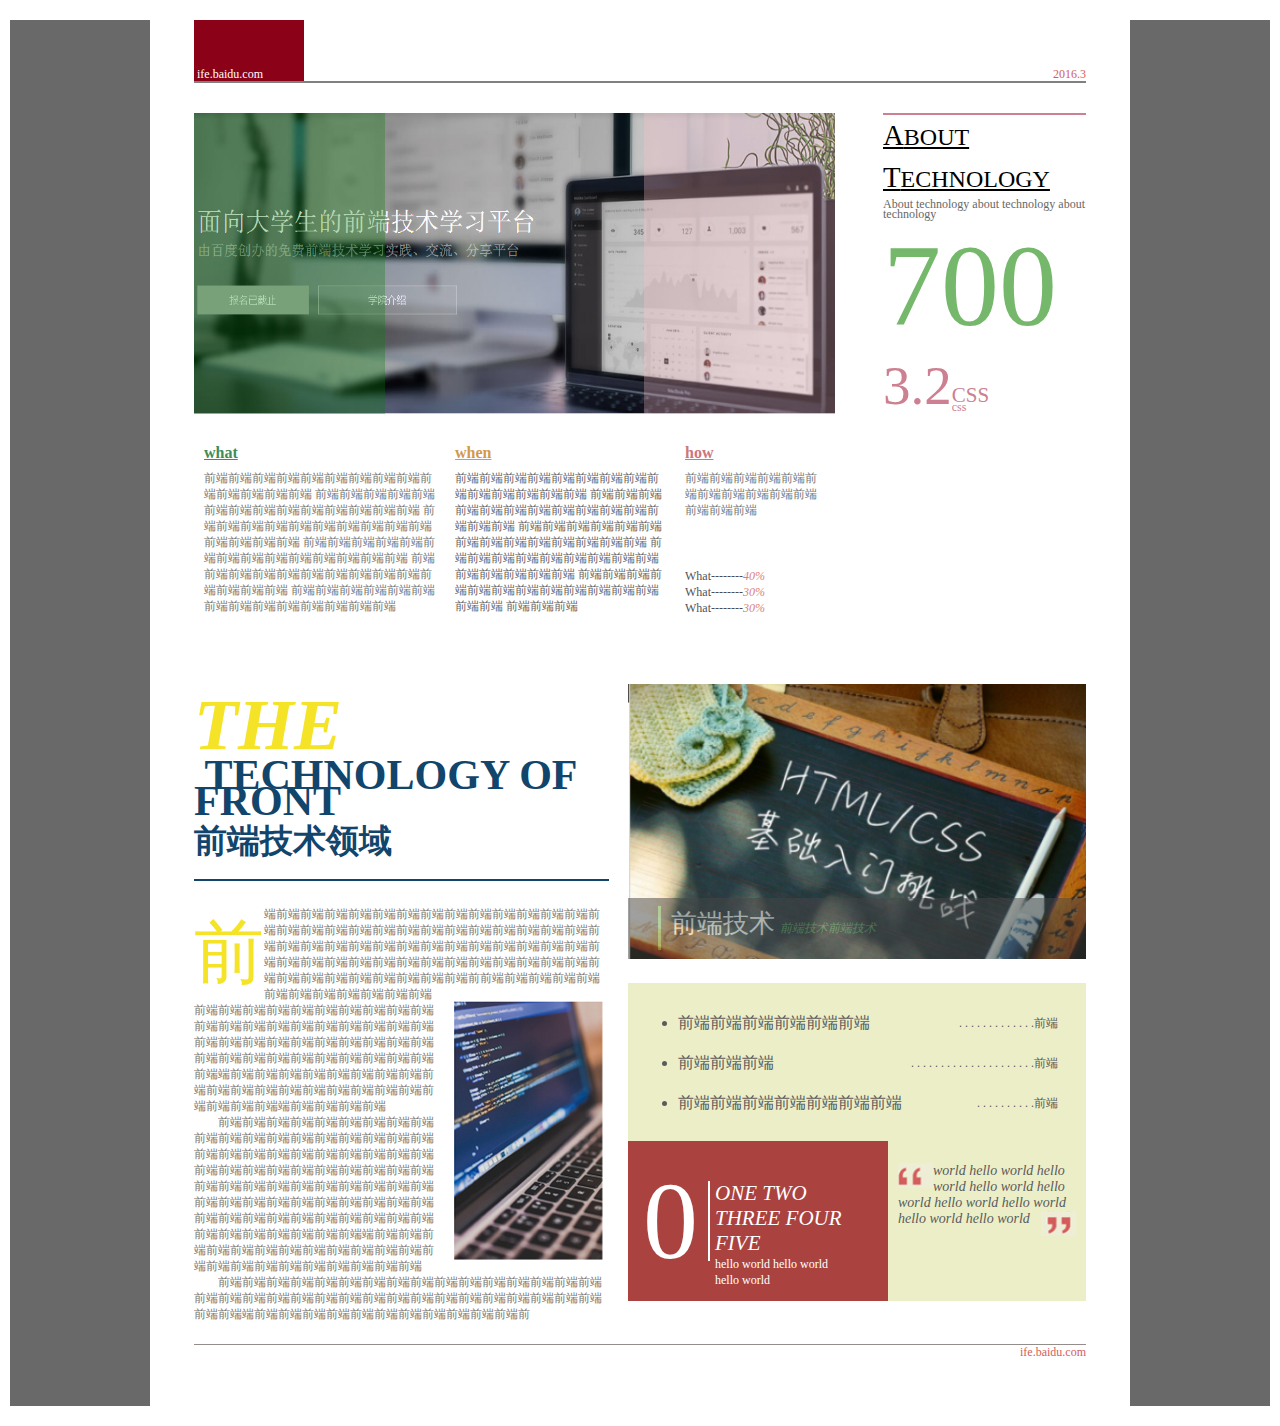
<file: index.html>
<!DOCTYPE html>
<html lang="en">
<head>
    <meta charset="UTF-8">
    <title>Title</title>
    <link rel="stylesheet" type="text/css" href="style.css">
</head>
<body>
<div class="container">
    <div class="content">
        <div class="nav">
            <div class="nav_content">
                <p>ife.baidu.com</p>
            </div>
            <p class="time">2016.3</p>
        </div>
        <div class="content_1">
            <div class="content_1_left">
                <div>
                    <img src="img/1.png" />
                </div>
                <div class="img_left"></div>
                <div class="img_right"></div>

            </div><!--content_1_left结束-->
            <div class="content_1_right">
                <p class="p1"><span>A</span>BOUT</br><span>T</span>ECHNOLOGY</p>
                <p class="p2">About technology about technology about technology</p>
                <p class="p3">700</p>
                <div class="p4p5">
                    <div class="p4">3.2</div>
                    <div class="p5">
                        CSS
                        <p>css</p>
                    </div>
                 </div>
            </div>
            <div class="section">
                <div class="what">
                    <p class="whatTitle">what</p>
                    <p class="whatContent">
                        前端前端前端前端前端前端前端前端前端前端前端前端前端前端
                        前端前端前端前端前端前端前端前端前端前端前端前端前端前端
                        前端前端前端前端前端前端前端前端前端前端前端前端前端前端
                        前端前端前端前端前端前端前端前端前端前端前端前端前端前端
                        前端前端前端前端前端前端前端前端前端前端前端前端前端前端
                        前端前端前端前端前端前端前端前端前端前端前端前端前端前端
                    </p>
                </div>
                <div class="when">
                    <p class="whenTitle">when</p>
                    <p class="whenContent">
                        前端前端前端前端前端前端前端前端前端前端前端前端前端前端
                        前端前端前端前端前端前端前端前端前端前端前端前端前端前端
                        前端前端前端前端前端前端前端前端前端前端前端前端前端前端
                        前端前端前端前端前端前端前端前端前端前端前端前端前端前端
                        前端前端前端前端前端前端前端前端前端前端前端前端前端前端
                        前端前端前端
                    </p>
                </div>
                <div class="how">
                    <p class="howTitle">how</p>
                    <p class="howContent">
                        前端前端前端前端前端前端前端前端前端前端前端前端前端前端
                    </p>
                    <div class="howBottom">
                        What--------<span>40%</span> </br>
                        What--------<span>30%</span> </br>
                        What--------<span>30%</span> </br>
                    </div>
                </div>
            </div>
        </div><!--content1结束-->
        <div class="content_2">
            <div class="content_2_left">
                <div class="leftTitle">
                    <p class="leftTitle1">
                        <span class="span1">THE</span>
                        <span class="span2">&nbsp;TECHNOLOGY OF FRONT</span>
                    </p>
                    <p class="leftTitle2">前端技术领域</p>
                </div>
                <div class="leftContent">
                    前
                    <p class="p_first">
                        端前端前端前端前端前端前端前端前端前端前端前端前端前端前端前端前端前端前端前端前端前端前端前端前端前端前端前端前端前端前端前端前端前端前端前端前端前端前端前端前端前端前端前端前端前端前端前端前端前端前端前端前端前端前端前端前端前端前端前端前端前端前端前端前端前前端<img src="img/2.png" />前端前端前端前端前端前端前端前端前端前端前端前端前端前端前端前端前端前端前端前端前端前端前端前端前端前端前端前端前端前端前端前端前端前端前端前端前端前端前端前端前端前端前端前端前端前端前端前端前端前端前端前端端前端前端前端前端前端前端前端前端前端前端前端前端前端前端前端前端前端前端前端前端前端前端端前端前端前端前端
                    </p>
                    <p>
                        前端前端前端前端前端前端前端前端前端前端前端前端前端前端前端前端前端前端前端前端前端前端前端前端前端前端前端前端前端前端前端前端前端前端前端前端前端前端前端前端前端前端前端前端前端前端前端前端前端前端前端前端前端前端前端前端前端前端前端前端前端前端前端前端前端前端前端前端前端前端前端前端前端前端前端前端端前端前端前端前端前端前端前端前端前端前端前端前端前端前端前端前端前端前端前端前端前端前端
                    </p>
                    <p>
                        前端前端前端前端前端前端前端前端前端前端前端前端前端前端前端前端前端前端前端前端前端前端前端前端前端前端前端前端前端前端前端前端前端前端前端端前端前端前端前端前端前端前端前端前端前端前端前
                    </p>

                </div>
            </div>
            <div class="content_2_right">
                <div class="img3">
                    <img src="img/3.png"/>
                    <div class="img3_title">
                        <div class="img3_word">
                            前端技术<span>前端技术前端技术</span>
                        </div>
                    </div>
                </div><!--img3结束-->
                <div class="rightContent">
                    <ul>
                        <li>
                            <div class="li1">
                                前端前端前端前端前端前端
                            </div>
                            <div class="li2">
                                . . . . . . . . . . . . .前端
                            </div>
                        </li>
                        <li>
                            <div class="li1">
                                前端前端前端
                            </div>
                            <div class="li2">
                                . . . . . . . . . . . . . . . . . . . . .前端
                            </div>
                        </li>
                        <li>
                            <div class="li1">
                                前端前端前端前端前端前端前端
                            </div>
                            <div class="li2">
                                 . . . . . . . . . .前端
                            </div>
                        </li>
                    </ul>
                    <div class="red">
                        <div class="zero">0</div>
                        <div class="zero_right">
                            <div class="one">
                                ONE TWO</br>
                                THREE FOUR FIVE
                            </div>
                            <div class="hello1">
                                hello world hello world</br>
                                hello world
                            </div>
                        </div>
                    </div>
                    <div class="hello2">
                        <img class="hello2_left" src="img/4.png" />
                        world hello world hello world hello world hello world
                            hello world hello world hello world hello world
                        <img class="hello2_right" src="img/5.png" />
                    </div>
                </div>
            </div>
        </div><!--content2结束-->
        <div class="bottom">
            <p>ife.baidu.com</p>
        </div>
    </div>
</div>
</body>
</html>
</file>
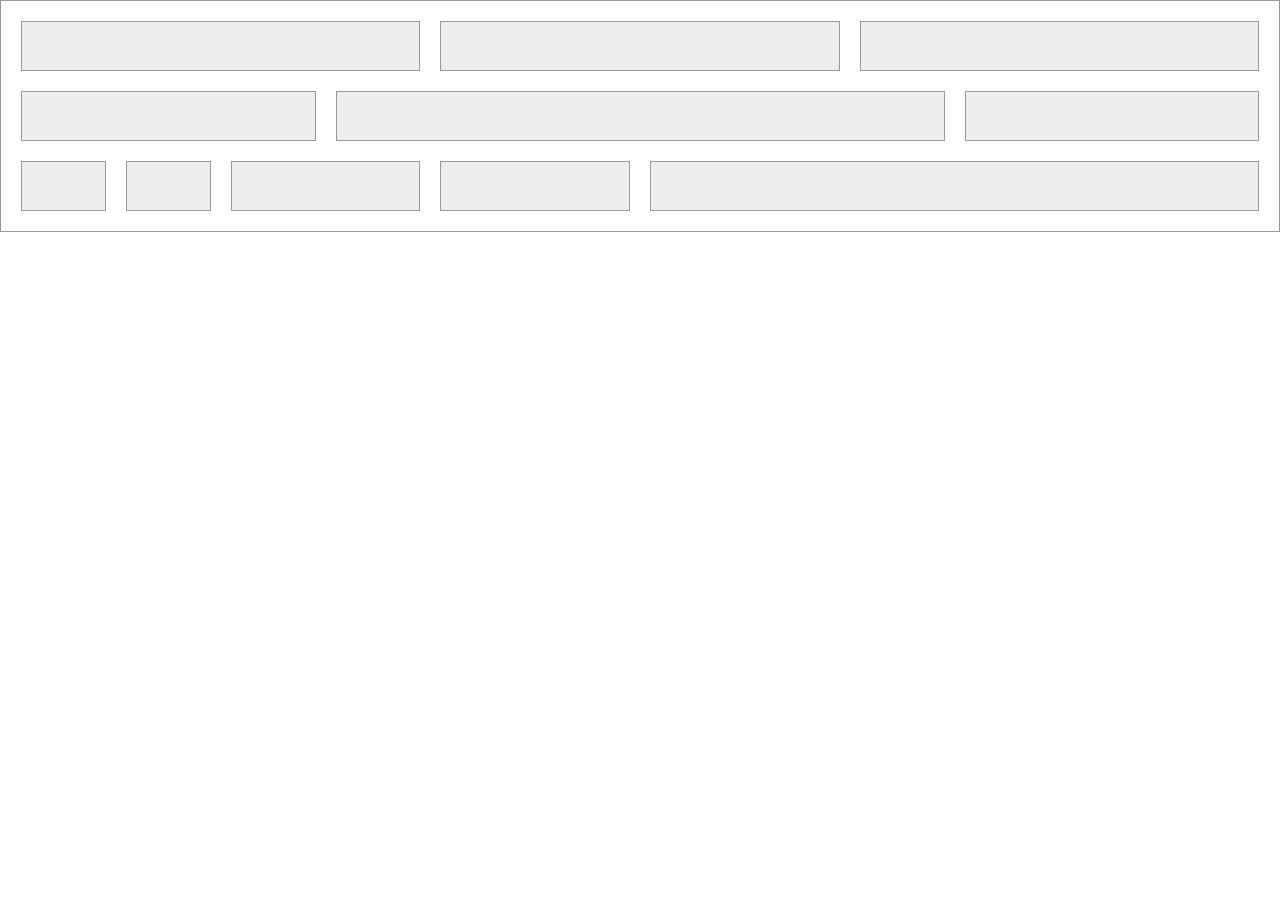
<file: task08.html>
<!DOCTYPE html>
<html lang="en">
<head>
    <meta charset="UTF-8">
    <title>Title</title>
    <!--<link rel="stylesheet" type="text/css" href="bootstrap.min.css">-->
    <link rel="stylesheet" type="text/css" href="task08.css">
</head>
<body>
<div class="container">

    <div class="col-md-4 col-sm-6"></div>
    <div class="col-md-4 col-sm-6"></div>
    <div class="col-md-4 col-sm-12"></div>
    <div class="col-md-3 col-sm-3"></div>
    <div class="col-md-6 col-sm-6"></div>
    <div class="col-md-3 col-sm-3"></div>
    <div class="col-md-1 col-sm-2"></div>
    <div class="col-md-1 col-sm-2"></div>
    <div class="col-md-2 col-sm-8"></div>
    <div class="col-md-2 col-sm-3"></div>
    <div class="col-md-6 col-sm-3"></div>

</div>
</body>
</html>
</file>
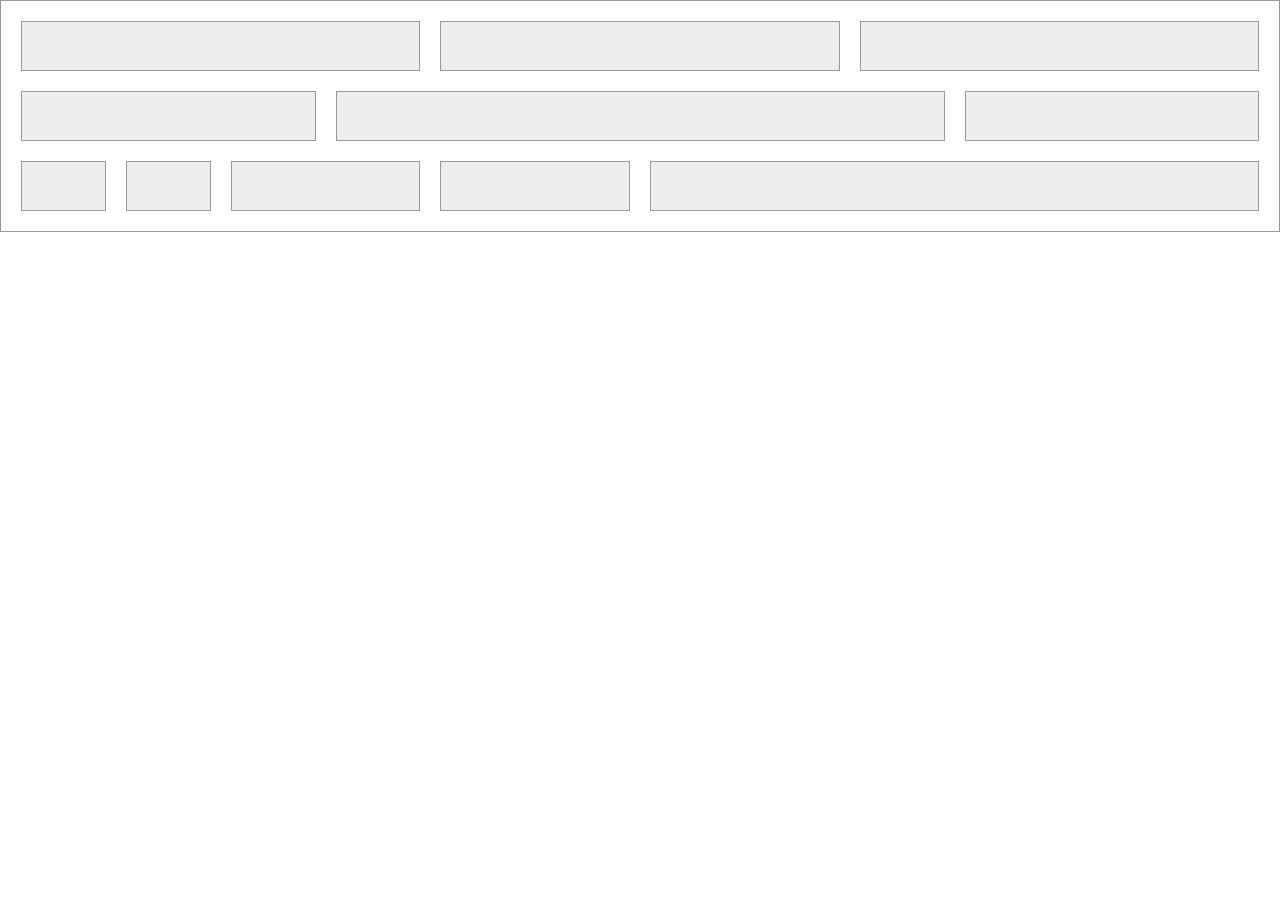
<file: task1_08.html>
<!DOCTYPE html>
<html lang="en">
<head>
    <meta charset="UTF-8">
    <title>Title</title>
    <!--<link rel="stylesheet" type="text/css" href="bootstrap.min.css">-->
    <link rel="stylesheet" type="text/css" href="task1_08.css">
</head>
<body>
<div class="container">

    <div class="col-md-4 col-sm-6"></div>
    <div class="col-md-4 col-sm-6"></div>
    <div class="col-md-4 col-sm-12"></div>
    <div class="col-md-3 col-sm-3"></div>
    <div class="col-md-6 col-sm-6"></div>
    <div class="col-md-3 col-sm-3"></div>
    <div class="col-md-1 col-sm-2"></div>
    <div class="col-md-1 col-sm-2"></div>
    <div class="col-md-2 col-sm-8"></div>
    <div class="col-md-2 col-sm-3"></div>
    <div class="col-md-6 col-sm-3"></div>

</div>
</body>
</html>
</file>
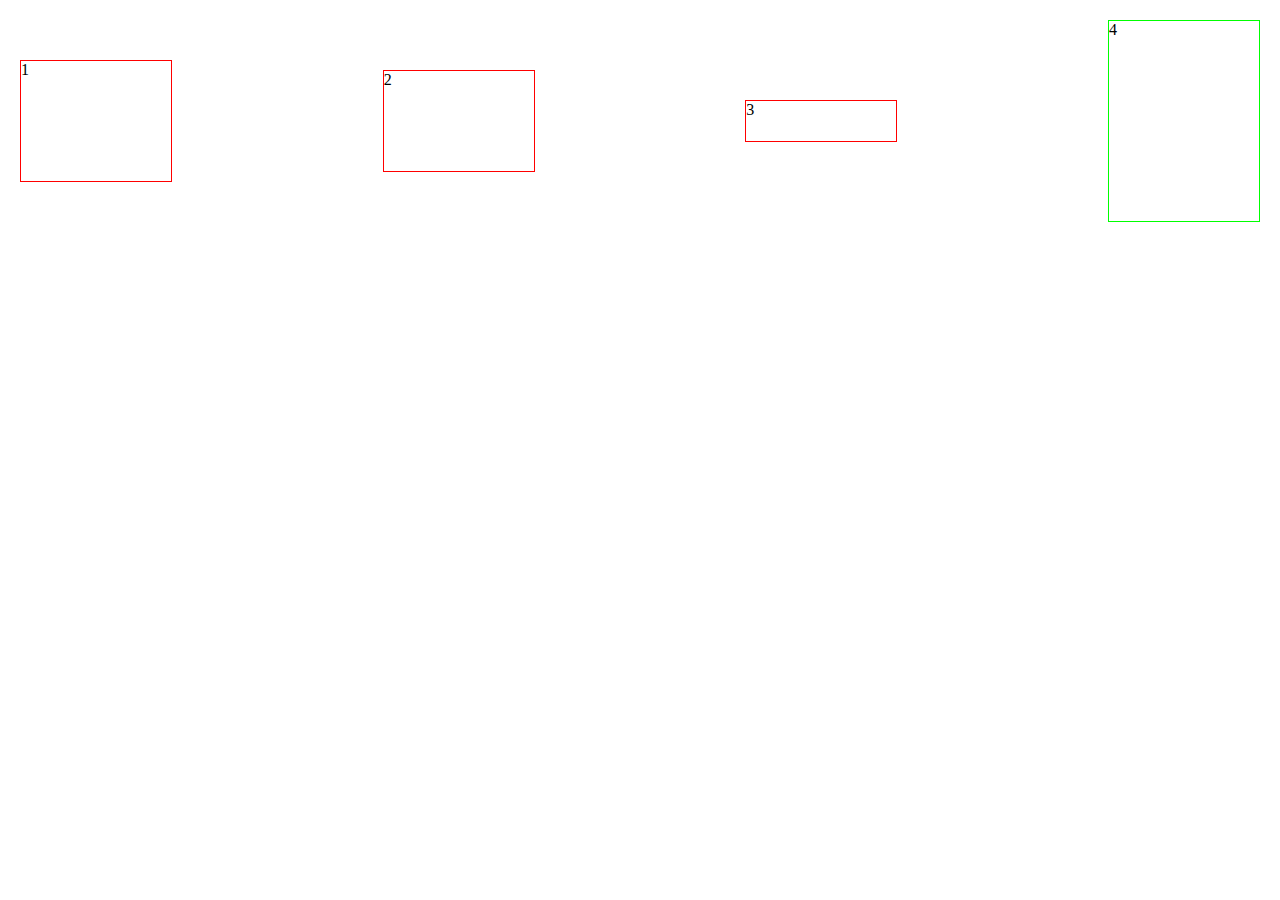
<file: task1_10.html>
<!DOCTYPE html>
<html lang="en">
<head>
    <meta charset="UTF-8">
    <title>Title</title>
    <link rel="stylesheet" href="task1_10.css" type="text/css">
</head>
<body>
<div class="parent">
    <div class="child child1">1</div>
    <div class="child child2">2</div>
    <div class="child child3">3</div>
    <div class="child child4">4</div>
</div>
</body>
</html>
</file>
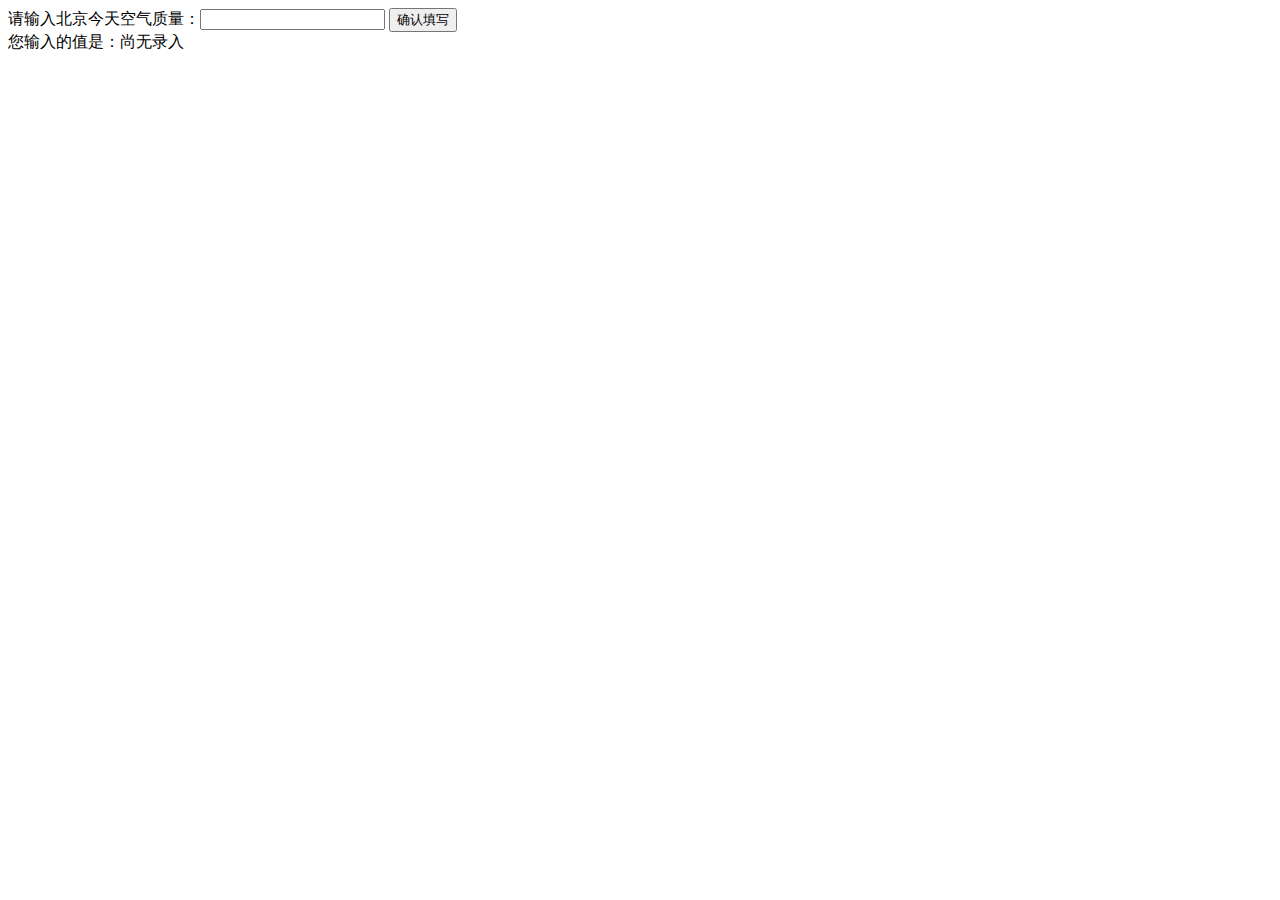
<file: task2_1.html>
<!DOCTYPE html>
<html lang="en">
<head>
    <meta charset="UTF-8">
    <title>Title</title>
</head>
<body>
<label>请输入北京今天空气质量：<input id="aqi-input" type="text"></label>
<button id="button">确认填写</button>

<div>您输入的值是：<span id="aqi-display">尚无录入</span></div>

<script type="text/javascript">

    (function(){
        /*
        在注释下方写下代码
        给按钮button绑定一个点击事件
        在事件处理函数中
        获取aqi-input输入的值，并显示在aqi-display中
        */
        document.getElementById('button').onclick = function(){
            var aqi = document.getElementById('aqi-input').value;
            document.getElementById('aqi-display').innerHTML= aqi;
        }

    })();

</script>
</body>
</body>
</html>
</file>
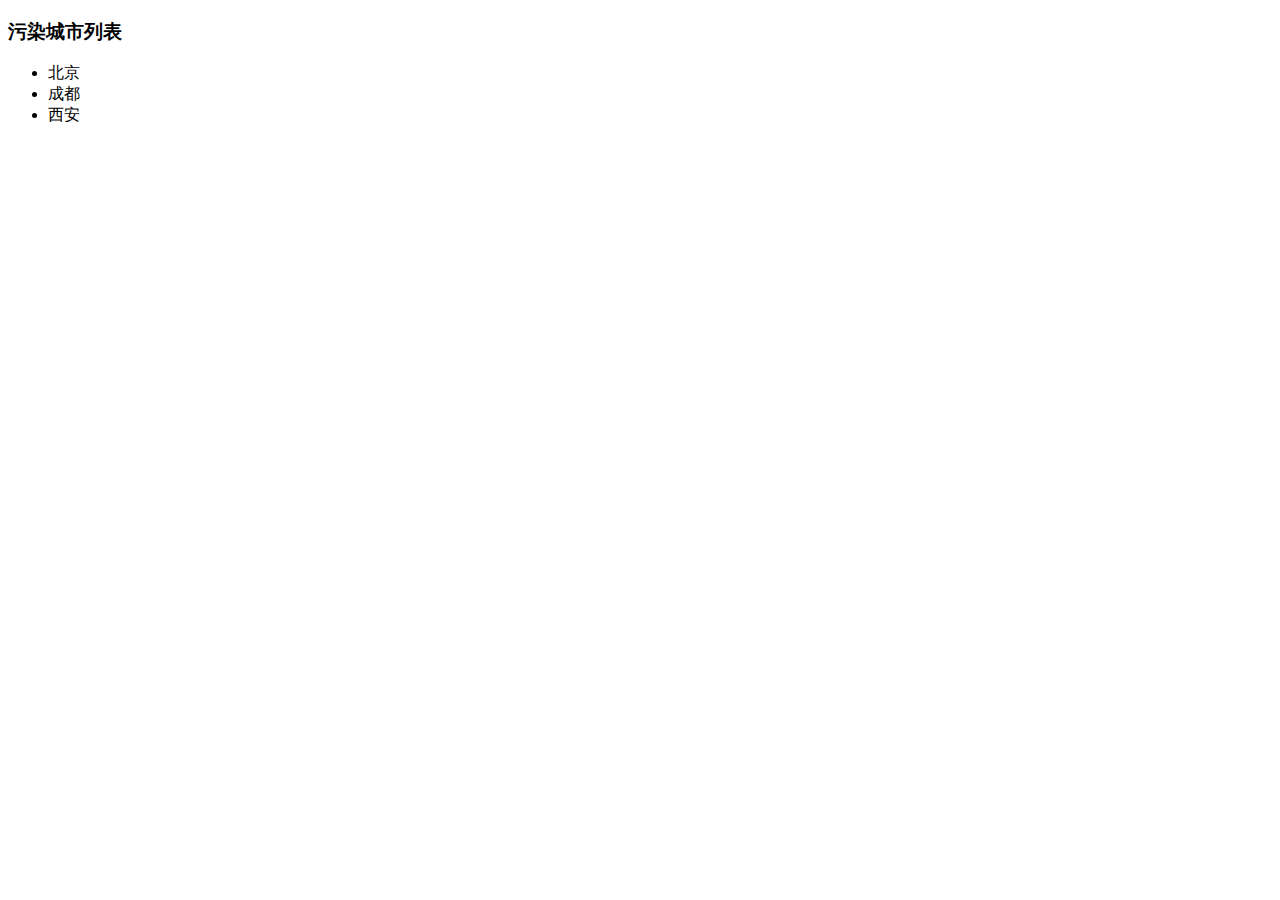
<file: task2_2.html>
<!DOCTYPE html>
<html lang="en">
<head>
    <meta charset="UTF-8">
    <title>Title</title>
</head>
<body>
<h3>污染城市列表</h3>
<ul id="aqi-list">
    <!--
        <li>第一名：福州（样例），10</li>
          <li>第二名：福州（样例），10</li> -->
</ul>

<script type="text/javascript">

    var aqiData = [
        ["北京", 90],
        ["上海", 50],
        ["福州", 10],
        ["广州", 50],
        ["成都", 90],
        ["西安", 100]
    ];

    (function () {

        /*
        在注释下方编写代码
        遍历读取aqiData中各个城市的数据
        将空气质量指数大于60的城市显示到aqi-list的列表中
        */
        for (var count = 0 ; count < aqiData.length; count++){
            if(aqiData[count][1] > 60){
                text = aqiData[count][0];
                var list = document.getElementById('aqi-list');
                var li = document.createElement("li");  /*创建li标签的节点*/
                list.appendChild(li);  /*将li标签节点追加到html文档中的元素节点上*/
                var li_text = document.createTextNode(text);  /*创建文本节点*/
                li.appendChild(li_text);  /*将文本节点追加到li标签节点上*/
            }
        }


    })();

</script>
</body>
</html>
</file>
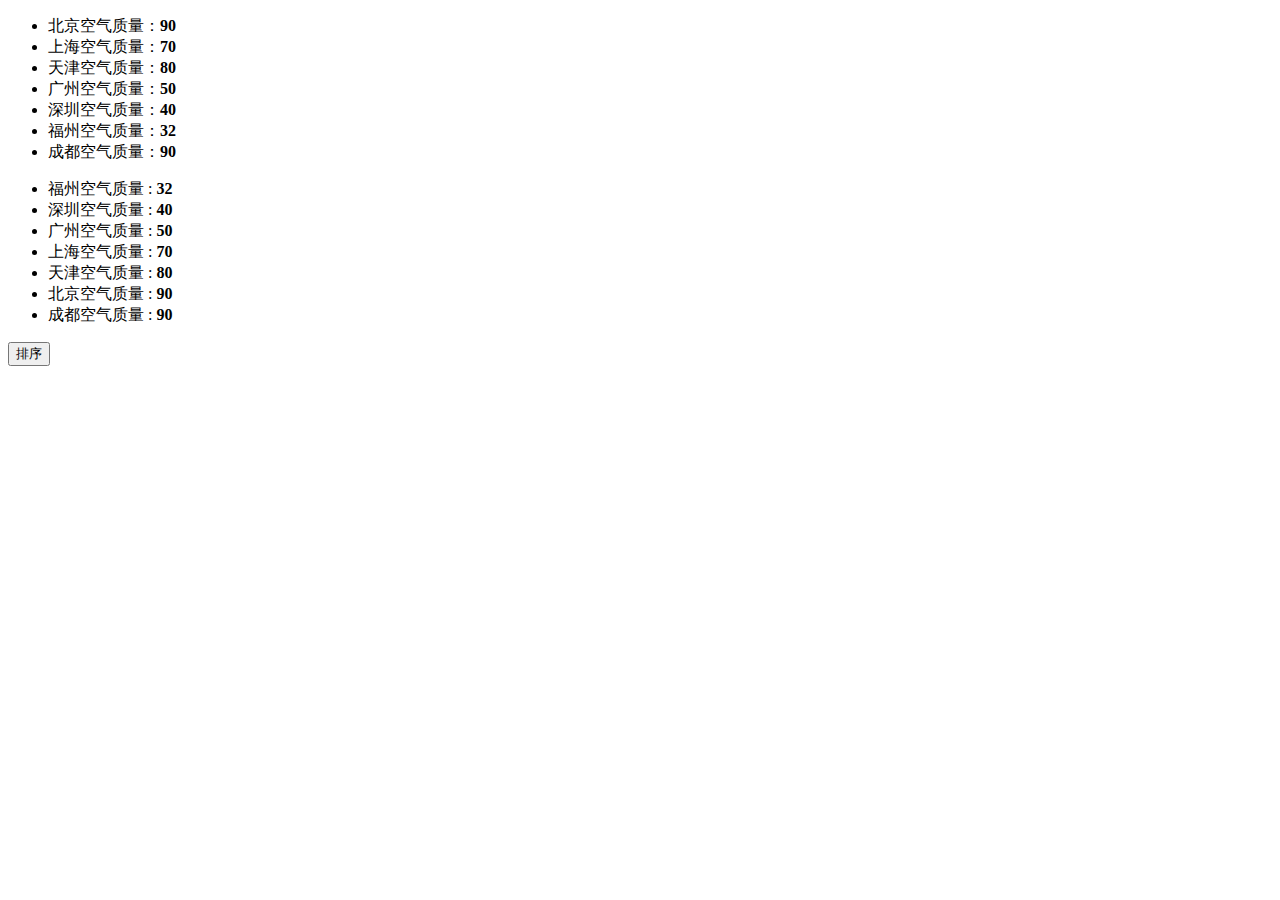
<file: task2_3.html>
<!DOCTYPE html>
<html lang="en">
<head>
    <meta charset="UTF-8">
    <title>Title</title>
</head>
<body>
<ul id="source">
    <li>北京空气质量：<b>90</b></li>
    <li>上海空气质量：<b>70</b></li>
    <li>天津空气质量：<b>80</b></li>
    <li>广州空气质量：<b>50</b></li>
    <li>深圳空气质量：<b>40</b></li>
    <li>福州空气质量：<b>32</b></li>
    <li>成都空气质量：<b>90</b></li>
</ul>

<ul id="resort">
    <!--
    <li>第一名：北京空气质量：<b>90</b></li>
    <li>第二名：北京空气质量：<b>90</b></li>
    <li>第三名：北京空气质量：<b>90</b></li>
     -->

</ul>

<button id="sort-btn">排序</button>

<script type="text/javascript">

    /**
     * getData方法
     * 读取id为source的列表，获取其中城市名字及城市对应的空气质量
     * 返回一个数组，格式见函数中示例
     */
    function getData() {
        /*
        coding here
        */

        var source_items = document.getElementById('source').getElementsByTagName('li');
        var data = new Array;
        var source_items2 = document.getElementById('source').getElementsByTagName('b');
        for(var i=0; i<source_items.length; i++){
            data[i] = [source_items[i].innerHTML.slice(0,2) , source_items2[i].innerHTML ];
        }

        /*
        data = [
          ["北京", 90],
          ["北京", 90]
          ……
        ]
        */

        return data;

    }

    /**
     * sortAqiData
     * 按空气质量对data进行从小到大的排序
     * 返回一个排序后的数组
     */
    function sortAqiData(data) {
        var sort_data = data;
        // 冒泡排序法
        for (var i=0; i<sort_data.length; i++){
            for( var j=i; j<sort_data.length; j++){
                if(sort_data[j][1] < sort_data[i][1]){
                    var temp = sort_data[j];
                    sort_data[j] = sort_data[i];
                    sort_data[i] = temp;
                }
            }
        }
        return sort_data;
    }

    /**
     * render
     * 将排好序的城市及空气质量指数，输出显示到id位resort的列表中
     * 格式见ul中的注释的部分
     */
    function render(data) {
        var resort_list = document.getElementById('resort');
        for(var i=0; i<data.length; i++){
            var li = document.createElement("li");  /*创建li标签的节点*/
            resort_list.appendChild(li);  /*将li标签节点追加到html文档中的元素节点上*/
            var li_text = document.createTextNode(data[i][0]+"空气质量 : ");
            li.appendChild(li_text);
            var b = document.createElement("b");
            li.appendChild(b);  /*将b元素节点追加到li标签元素节点上*/
            var b_text = document.createTextNode(data[i][1]);
            b.appendChild(b_text);
        }
    }

    function btnHandle() {
        var aqiData = getData();
        aqiData = sortAqiData(aqiData);
        render(aqiData);
    }

    function init() {

        // 在这下面给sort-btn绑定一个点击事件，点击时触发btnHandle函数
        document.getElementById('sort-btn').onclick = btnHandle();
    }

    init();

</script>
</body>
</html>
</file>
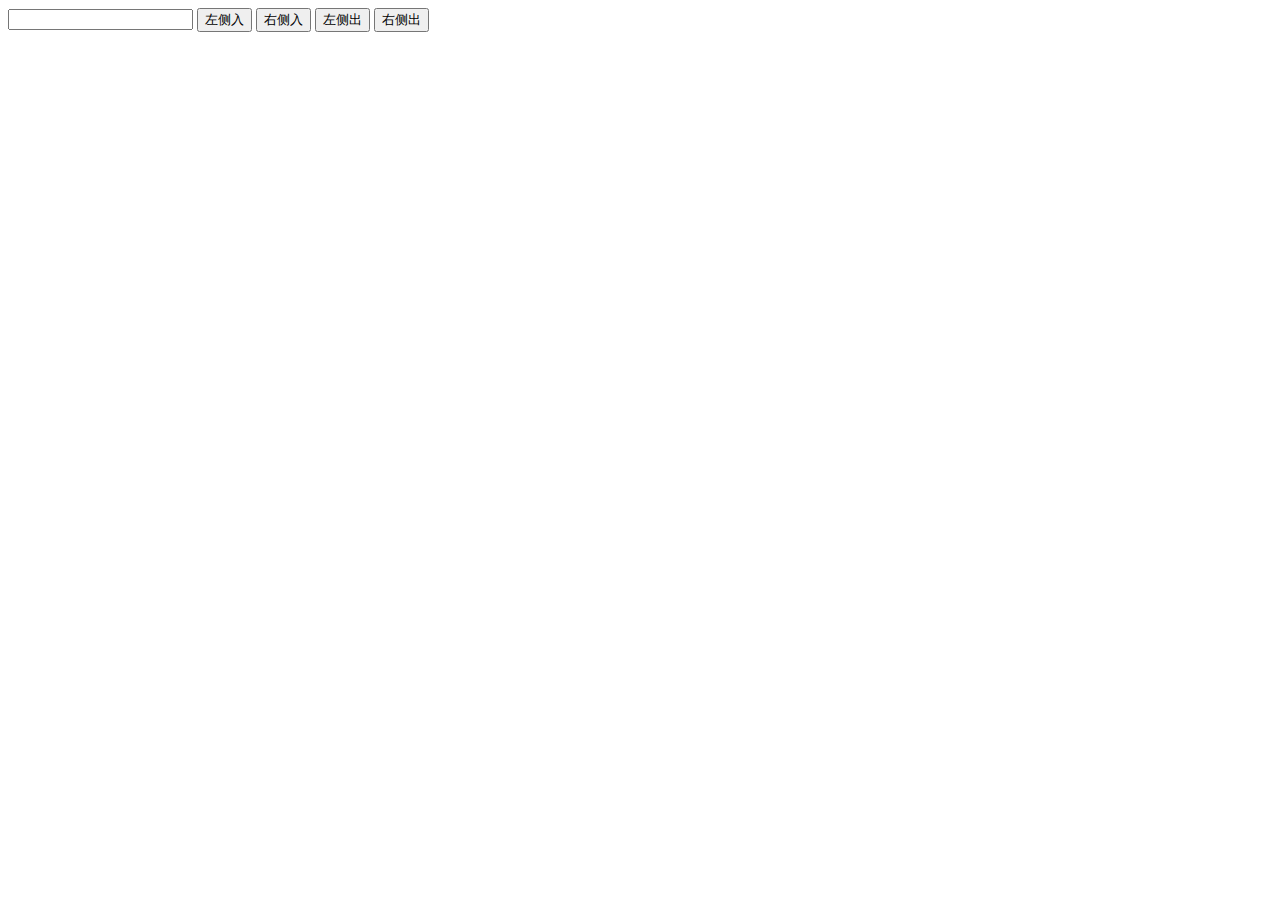
<file: task2_4.html>
<!DOCTYPE html>
<html lang="en">
<head>
    <meta charset="UTF-8">
    <title>Title</title>

</head>
<body>
    <input type="text" id="input_text">
    <button class="button" id="button1">左侧入</button>
    <button class="button" id="button2">右侧入</button>
    <button class="button" id="button3">左侧出</button>
    <button class="button" id="button4">右侧出</button>
    <div id="content">
        <!--<p>1</p>
        <p>2</p>-->

    </div>

<script type="text/javascript">


    function button1() {
        var content = document.getElementById("content");
        var input_text = document.getElementById("input_text").value;
        var p = document.createElement("p");
        p.innerHTML = input_text;
        if (content.childNodes.length > 0) {
            content.insertBefore(p,content.firstChild);
        } else {
            content.appendChild(p);
        }
    }

    function button2(){
        var content = document.getElementById("content");
        var input_text = document.getElementById("input_text").value;
        var p = document.createElement("p");
        p.innerHTML = input_text;
        content.appendChild(p);
    }

    function button3(){
        var content = document.getElementById("content");
        if(content.childNodes.length <= 0){
            alert("没有要删除的元素！");
            return false;
        }else{
            alert("要删除的数字:"+content.firstChild.innerHTML);
            content.removeChild(content.firstChild);
        }
    }

    function button4(){
        var content = document.getElementById("content");
        if(content.childNodes.length <= 0){
            alert("没有要删除的元素！");
            return false;
        }else{
            alert("要删除的数字:"+content.lastChild.innerHTML);
            content.removeChild(content.lastChild);
        }
    }

    document.getElementById("button1").onclick = function(){
        button1();
    };

    document.getElementById("button2").onclick = function(){
        button2();
    };

    document.getElementById("button3").onclick = function(){
        button3();
    };

    document.getElementById("button4").onclick = function(){
        button4();
    };
</script>

    <style>
        p{
            display: inline-block;
            margin-left: 20px;
            width: 30px;
            height: 30px;
            background-color: red;
        }
    </style>
</body>
</html>
</file>
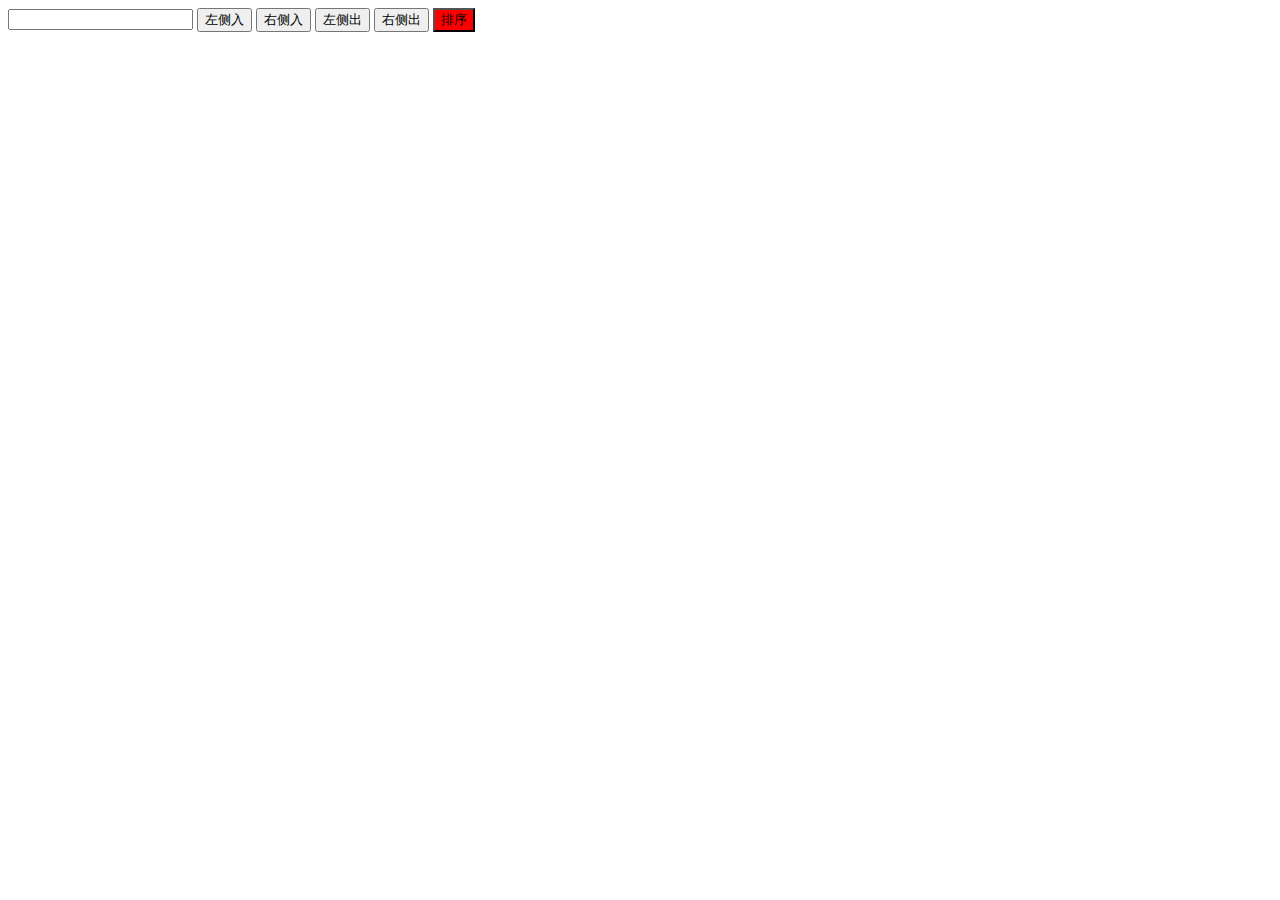
<file: task2_5/task2_5.html>
<!DOCTYPE html>
<html lang="en">
<head>
    <meta charset="UTF-8">
    <title>Title</title>
    <script src="task2_5.js"></script>
    <style>
        p{
            display: inline-block;
            background: red;
            margin-left: 0;
            width: 30px;
            vertical-align: bottom;
        }
        #sort{
            background-color: red;
        }
    </style>

</head>
<body>
    <input type="text" id="input_text">
    <button class="button" id="button1">左侧入</button>
    <button class="button" id="button2">右侧入</button>
    <button class="button" id="button3">左侧出</button>
    <button class="button" id="button4">右侧出</button>
    <button class="button" id="sort">排序</button>
    <div id="content"></div>
    <div id="sortResult"></div>

</body>
</html>
</file>
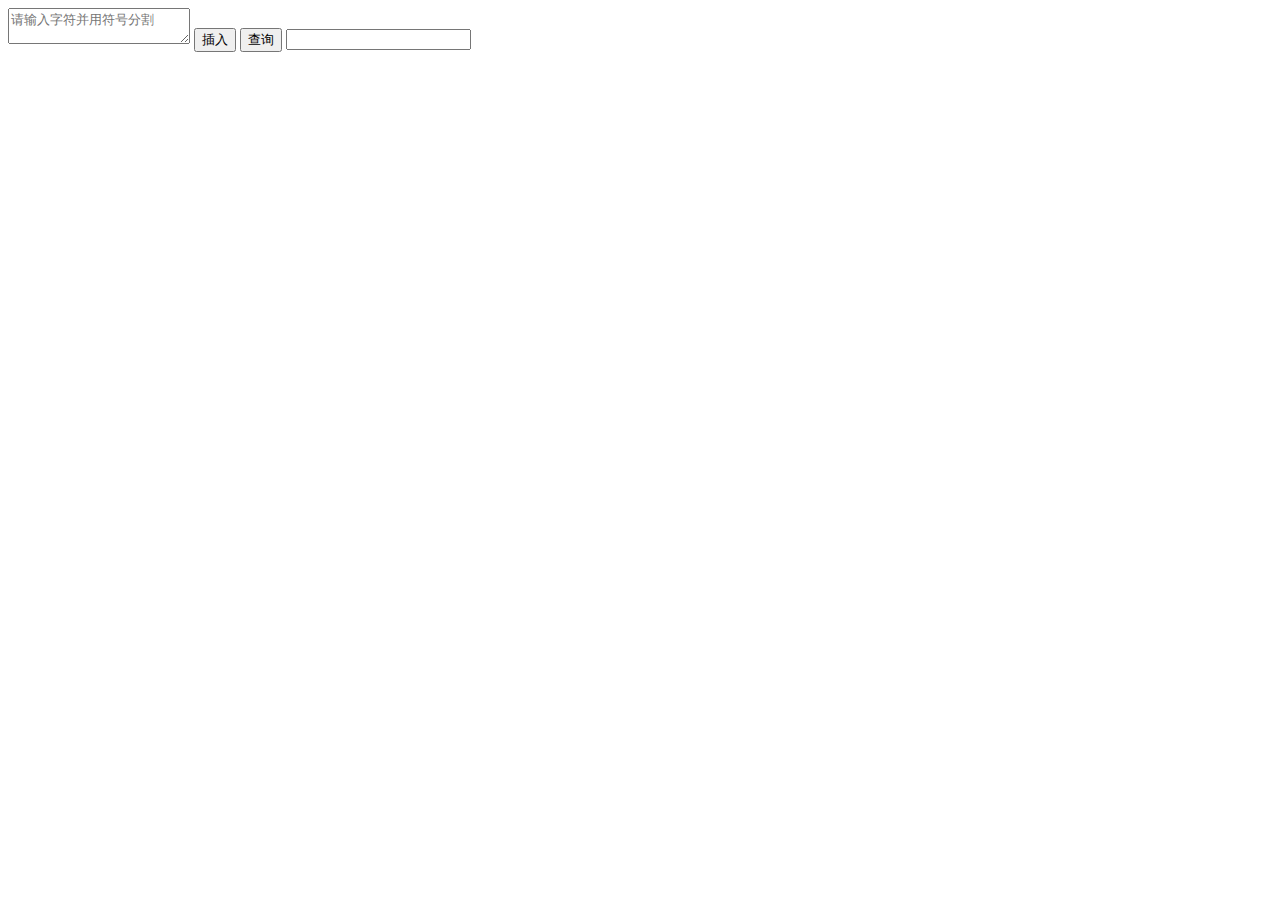
<file: task2_6/task2_6.html>
<!DOCTYPE html>
<html lang="en">
<head>
    <meta charset="UTF-8">
    <title>任务六：基础JavaScript练习（三）</title>
    <script src="task2_6.js"></script>
    <style>
        p{
            display: inline-block;
            background: white;
            margin-left: 10px;
            width: auto;
            vertical-align: bottom;
        }
        .searchResult{
            background: red;
        }
    </style>
</head>
<body>
    <textarea placeholder="请输入字符并用符号分割" ></textarea>
    <button id="insert">插入</button>
    <button id="search">查询</button>
    <input type="text" id="keyword" />
    <div id="content"></div>

</body>
</html>
</file>
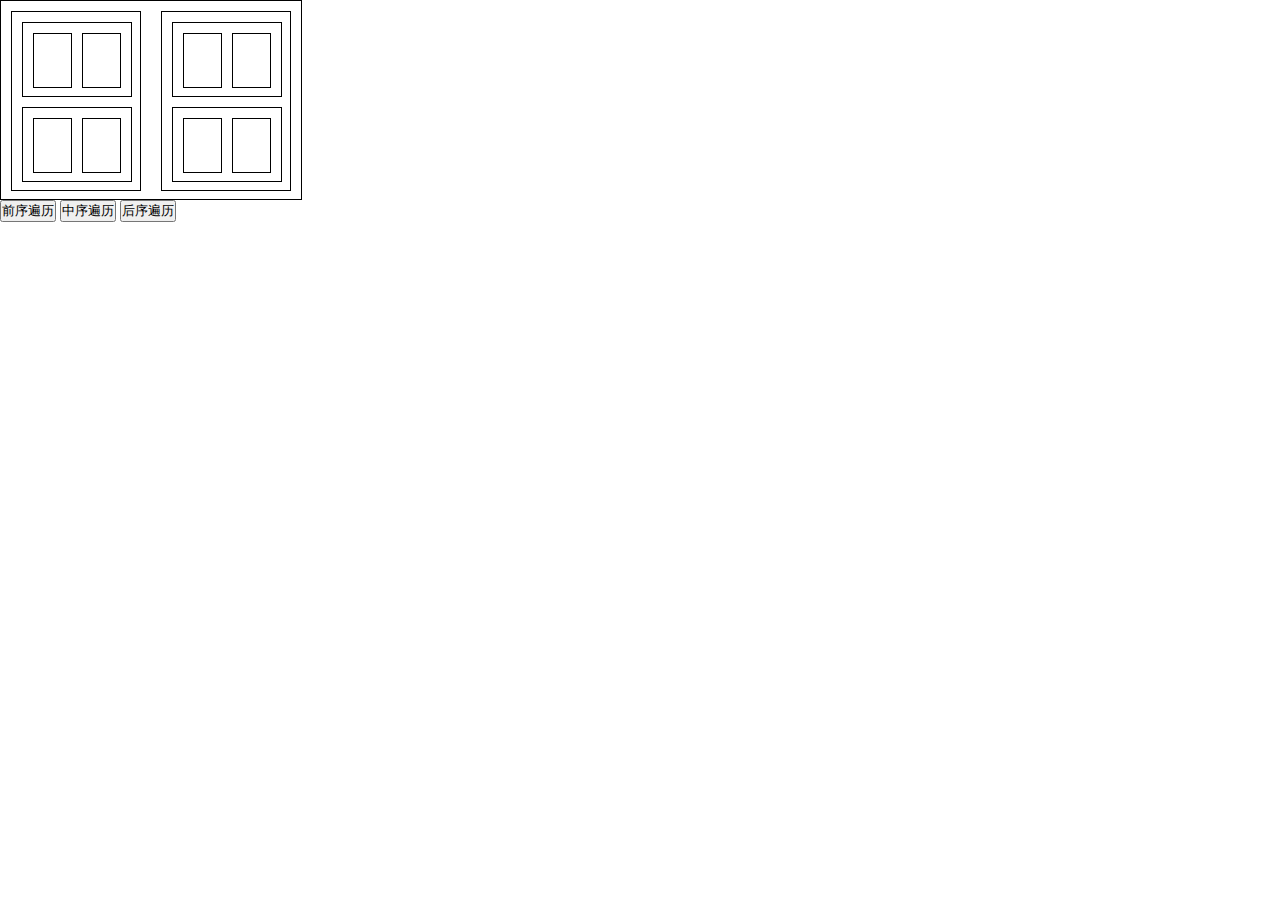
<file: task2_7/task2_7.html>
<!DOCTYPE html>
<html lang="en">
<head>
    <meta charset="UTF-8">
    <title>Title</title>

    <link rel="stylesheet" type="text/css" href="task2_7.css" />
</head>
<body>
    <div class="box" id="box">
        <div class="box1">
            <div class="box2">
                <div class="box3"></div>
                <div class="box3"></div>
            </div>
            <div class="box2">
                <div class="box3"></div>
                <div class="box3"></div>
            </div>
        </div>
        <div class="box1">
            <div class="box2">
                <div class="box3"></div>
                <div class="box3"></div>
            </div>
            <div class="box2">
                <div class="box3"></div>
                <div class="box3"></div>
            </div>
        </div>
    </div>

    <div class="control">
        <button id="preOrder">前序遍历</button>
        <button id="inOrder">中序遍历</button>
        <button id="postOrder">后序遍历</button>
    </div>

    <script type="text/javascript" src="task2_7.js"></script>
</body>
</html>
</file>
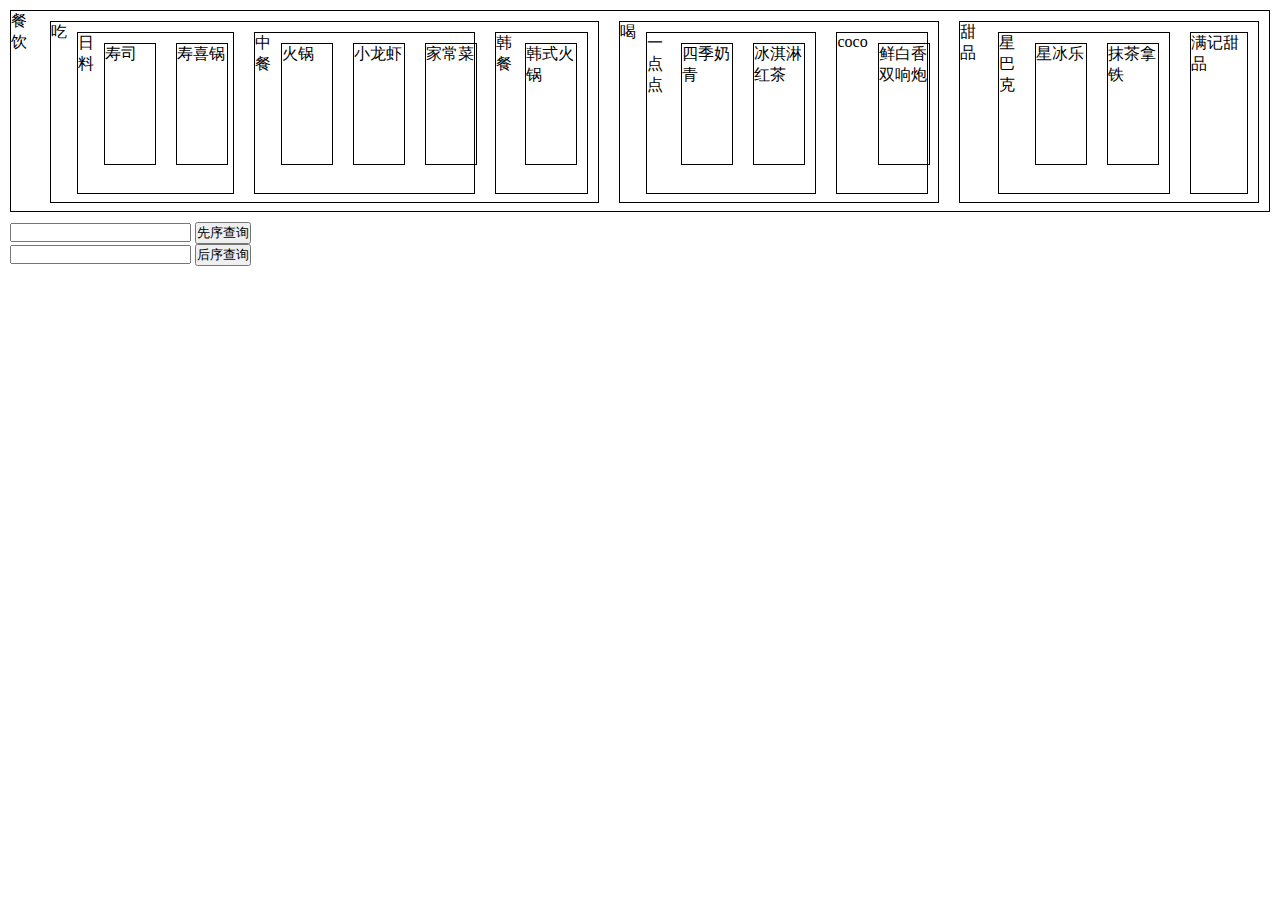
<file: task2_8/task2_8.html>
<!DOCTYPE html>
<html lang="en">
<head>
    <meta charset="UTF-8">
    <title>Title</title>
    <link rel="stylesheet" type="text/css" href="task2_8.css">
</head>
<body>
<div class="box" id="box">餐饮
    <div class="box1">吃
        <div class="box2">日料
            <div class="box3">寿司</div>
            <div class="box3">寿喜锅</div>
        </div>
        <div class="box2">中餐
            <div class="box3">火锅</div>
            <div class="box3">小龙虾</div>
            <div class="box3">家常菜</div>
        </div>
        <div class="box2">韩餐
            <div class="box3">韩式火锅</div>
        </div>
    </div>
    <div class="box1">喝
        <div class="box2">一点点
            <div class="box3">四季奶青</div>
            <div class="box3">冰淇淋红茶</div>
        </div>
        <div class="box2">coco
            <div class="box3">鲜白香双响炮</div>
        </div>
    </div>
    <div class="box1">甜品
        <div class="box2">星巴克
            <div class="box3">星冰乐</div>
            <div class="box3">抹茶拿铁</div>
        </div>
        <div class="box2">满记甜品
        </div>
    </div>
</div>


<div class="search">
    <input type="text" id="keyword1">
    <button id="searchQueue1">先序查询</button>
</div>
<div class="search">
    <input type="text" id="keyword2">
    <button id="searchQueue2">后序查询</button>
</div>

<script type="text/javascript" src="task2_8.js"></script>

</body>
</html>
</file>
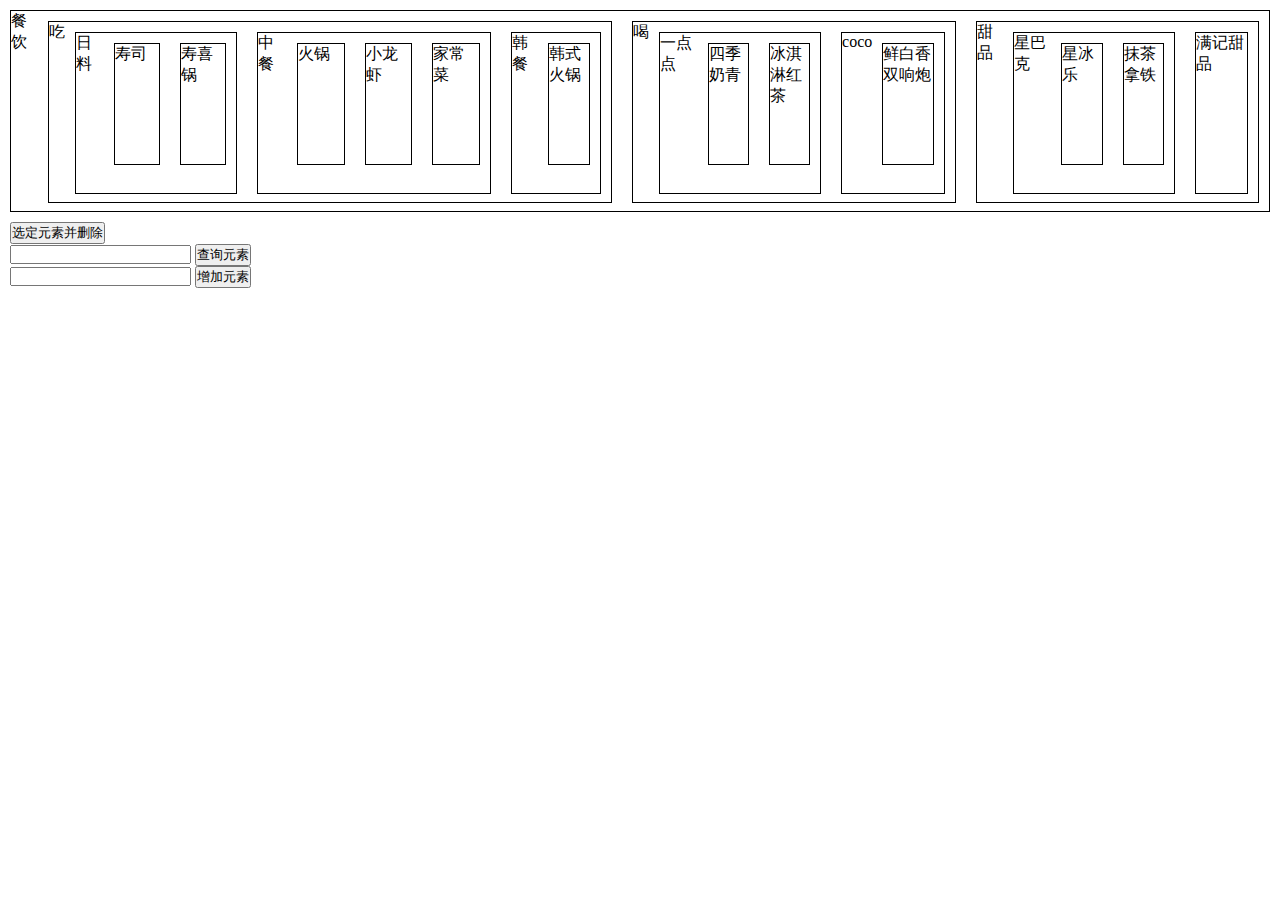
<file: task2_9/task2_9.html>
<!DOCTYPE html>
<html lang="en">
<head>
    <meta charset="UTF-8">
    <title>Title</title>
    <link rel="stylesheet" type="text/css" href="task2_9.css">
</head>
<body>
<div class="box" id="box">餐饮
    <div class="box1">吃
        <div class="box2">日料
            <div class="box3">寿司</div>
            <div class="box3">寿喜锅</div>
        </div>
        <div class="box2">中餐
            <div class="box3">火锅</div>
            <div class="box3">小龙虾</div>
            <div class="box3">家常菜</div>
        </div>
        <div class="box2">韩餐
            <div class="box3">韩式火锅</div>
        </div>
    </div>
    <div class="box1">喝
        <div class="box2">一点点
            <div class="box3">四季奶青</div>
            <div class="box3">冰淇淋红茶</div>
        </div>
        <div class="box2">coco
            <div class="box3">鲜白香双响炮</div>
        </div>
    </div>
    <div class="box1">甜品
        <div class="box2">星巴克
            <div class="box3">星冰乐</div>
            <div class="box3">抹茶拿铁</div>
        </div>
        <div class="box2">满记甜品
        </div>
    </div>
</div>

<div class="button">
    <button id="delSelected">选定元素并删除</button>
</div>
<div class="button">
    <input type="text" id="keyword">
    <button id="searchQueue">查询元素</button>
</div>
<div class="button">
    <input type="text" id="addWord">
    <button id="add">增加元素</button>
</div>

<script src="task2_9.js"></script>
</body>
</html>
</file>
<file: style.css>
*{
    margin: 0;
    padding: 0;
}

.container{
    margin: 20px 10px;
    background-color: dimgray;
    padding: 100px auto;
}

.content{
    position: relative;
    background-color: white;
    width: 892px;
    height: 1386px;
    margin: 0 auto;
    padding: 0 44px;
}

.nav{
    width: 892px;
    height: 61px;
    border-bottom: 2px solid gray;

}

.nav_content{
    float: left;
    background-color: #8b0118;
    width: 110px;
    height: 61px;
}
.nav_content p{
    position: relative;
    height: 14px;
    font-size: 12px;
    color: #ffffff;
    font-family: 黑体;
    top: 47px;
    left: 3px;
}
.nav .time{
    float: right;
    height: 14px;
    font-size: 12px;
    color: #d45d5c;
    margin-top: 47px;
}
.content_1{
    position: relative;
    margin-top: 30px;
}
.content_1 .content_1_left{
    width: 641px;
    height: 301px;
}
img{
    width: 641px;
    height: 301px;
}
.img_left{
    position: absolute;
    top:0;
    width: 191px;
    height: 301px;
    background-color: green;
    opacity: 0.3;
}
.img_right{
    position: absolute;
    top: 0;
    left: 450px;
    width: 191px;
    height: 301px;
    background-color: pink;
    opacity: 0.3;
}

.content_1_right{
    position: absolute;
    width: 203px;
    height: 301px;
    top: 0;
    right: 0;
    border-top: 2px solid #cc8091;
}
.content_1_right .p1{
    font-size: 24px;
    color: #000000;
    font-family: 微软雅黑;
    text-decoration: underline;
    line-height: 40px;
}
.p1 span{
    font-size: larger;
}
.content_1_right .p2{
    font-size: 12px;
    color: #676767;
    font-family: 楷体;
    line-height: 10px;
}
.content_1_right .p3{
    font-size: 116px;
    color: #75b86b;
    font-family: 微软雅黑;

    line-height: 135px;
}
.content_1_right .p4,.p5{
    color:#cc8091;
    font-family: 微软雅黑;
}
.p4p5{
    overflow: hidden;
}
.p4{
    float:left;
    height: 60px;
    font-size: 55px;
}
.p5{
    float: left;
    height: 25px;
    margin-top: 35px;
    font-size: 21px;
    line-height: 12px;
}
.p5 p{
    font-size: 12px;
}


.section{
    width: 641px;
    height: 200px;
    margin-top: 20px;
    overflow: hidden;
}
.section .what{
    width: 231px;
    height: 200px;
    float: left;
    padding: 10px;
}
.section .when{
    width: 210px;
    height: 200px;
    float: left;
    padding: 10px;
}
.section .how{
    width: 140px;
    height: 200px;
    float: left;
    padding: 10px;
}

.whatTitle,.whenTitle,.howTitle{
    font-size: 16px;
    color: #418c59;
    font-family: 微软雅黑;
    font-weight: bold;
    text-decoration: underline;
}
.whenTitle{
    color: #d2994f;
}
.howTitle{
    color: #cc7680;
}

.whatContent,.whenContent,.howContent{
    margin-top: 8px;
    font-size: 12px;
    line-height: 16px;
}
.whatContent{
    font-family: 宋体;
    color: #767777;
}

.whenContent{
    font-family: 微软雅黑;
    color: #231815;
    opacity: 0.7;
}
.howContent{
    font-family: 宋体;
    color: #767777;
}
.howBottom{
    margin-top: 50px;
    font-family: 微软雅黑;
    font-size: 12px;
    line-height: 16px;
    opacity: 0.7;
}
.howBottom span{
    font-style: italic;
    color: #cd4a48;
}

.content_2{
    margin-top: 50px;
    width: 892px;
    height: auto;
    position: relative;
}

.content_2_left{
    position: absolute;
    width: 415px;
}

.leftTitle{
    padding-bottom: 15px;
    width: 415px;
    border-bottom: 2px solid #11456b;
    font-family: 黑体;
    font-weight: bold;
    color: #11456b
}

.leftTitle1 .span1{
    font-size: 72px;
    font-style: italic;
    color: #f5e327;
}
.leftTitle1 .span2{
    font-size: 42px;
    line-height: 16px;
}
.leftTitle2{
    font-size: 33px;
}

.leftContent{
    padding: 25px 0;
}

.leftContent:first-letter{
    font-size: 70px;
    font-family: 微软雅黑;
    color: #f5e327;
    float: left;
}
.leftContent img{
    width: 150px;
    height: 260px;
    float: right;
    padding: 15px 5px 10px 20px;

}
.leftContent p{
    font-size: 12px;
    color: #767777;
    font-family: 宋体;
    line-height: 16px;
    text-indent: 2em;
}
.leftContent .p_first{
    text-indent: 0;
}

.content_2_right{
    position: absolute;
    right: 0;
    width: 458px;
}
.content_2_right .img3 img{
    width: 458px;
    height: 275px;
}
.content_2_right .img3_title {
    position: absolute;
    top: 214px;
    background-color: #464546;
    opacity: 0.5;
    width: 458px;
    height: 61px;
}
.img3_word{
    margin-top: 8px;
    margin-left: 30px;
    padding-left: 10px;
    height: 44px;
    border-left: 3px solid #72b16a;
    font-size: 26px;
    font-family:微软雅黑;
    color: #ffffff;
}
.img3_word span{
    margin-left: 5px;
    font-size: 12px;
    font-family:微软雅黑;
    color: #72b16a;
    font-style: italic;
    letter-spacing: calc(12px * 140%);
}
.rightContent{
    position: relative;
    width: 458px;
    height: 318px;
    background-color: #eceec7;
    margin-top: 20px;
}
.rightContent ul{
    margin-left: 50px;
    padding-top: 30px;
    width: 380px;
    height: 150px;
}

.rightContent ul li{
    position: relative;
    color: #5a5b5b;
    font-family: 宋体;
    line-height: 20px;
    height: 40px;
}
.rightContent li .li1{
    top: 0;
    position: absolute;
    font-size: 16px;
}
.rightContent li .li2{
    position: absolute;
    top: 0;
    right: 0;
    font-size: 12px;
}
.red{
    position: absolute;
    background-color: #aa4340;
    width: 260px;
    height: 160px;
    bottom: 0;
}
.red .zero{
    position: absolute;
    bottom: 40px;
    height: 80px;
    width: 65px;
    line-height: 80px;
    text-align: center;
    font-size: 110px;
    font-family: 微软雅黑;
    color: #ffffff;
    margin-left: 10px;
}
.red .zero_right{
    position: absolute;
    bottom: 40px;
    left: 80px;
    height: 80px;
    border-left: 2px solid #ffffff;
    color: #ffffff;
    font-family: 黑体;
}
.red .one{
    padding: 0 5px;
    font-size: 21px;
    font-style: italic;
    line-width: 24px;
}

.red .hello1{
    padding: 0 5px;
    font-size: 12px;
    line-height: 16px;
}

.hello2{
    position: absolute;
    left: 260px;
    width: 178px;
    padding-left: 10px;

}
.hello2{
    font-size: 14px;
    font-family: 宋体;
    color: #5a5b5b;
    font-style: italic;
    line-height: 16px;
}
.hello2 img{
    width: 35px;
    height: 25px;
}

.hello2 .hello2_left{
    float: left;
}
.hello2 .hello2_right{
    float: right;
}


.bottom{
    position: absolute;
    bottom: 0;
    width: 892px;
    height: 61px;
    border-top: 1px solid #938e8c;
}

.bottom p {
    float: right;
    right: 0;
    font-size: 12px;
    color: #d45d5c;
    font-family: 黑体;
}
</file>
<file: task08.css>
*{
    margin: 0;
    padding: 0;
    box-sizing: border-box;
}

.container{
    border: 1px solid #999999;
    padding: 10px;
    overflow: hidden;
}

[class *= col-]{
    background-color: #eee;
    border: 1px solid #999999;
    height: 50px;
    margin: 10px;
    float: left;
}

@media only screen and (min-width: 769px){
    .col-md-1{
        width: calc(8.333% - 20px);
    }

    .col-md-2{
        width: calc(16.666% - 20px);
    }

    .col-md-3{
        width: calc(25% - 20px);
    }

    .col-md-4{
        width: calc(33.333% - 20px);
    }

    .col-md-6{
        width: calc(50% - 20px);
    }
}

@media only screen and (max-width: 768px){
    .col-sm-2{
        width: calc( 16.666% - 20px);
    }

    .col-sm-3{
        width: calc( 25% - 20px);
    }

    .col-sm-6{
        width: calc( 50% - 20px);
    }

    .col-sm-8{
        width: calc( 66.666% - 20px);
    }

    .col-sm-12{
        width: calc( 100% - 20px);
    }
}
</file>
<file: task1_08.css>
*{
    margin: 0;
    padding: 0;
    box-sizing: border-box;
}

.container{
    border: 1px solid #999999;
    padding: 10px;
    overflow: hidden;
}

[class *= col-]{
    background-color: #eee;
    border: 1px solid #999999;
    height: 50px;
    margin: 10px;
    float: left;
}

@media only screen and (min-width: 769px){
    .col-md-1{
        width: calc(8.333% - 20px);
    }

    .col-md-2{
        width: calc(16.666% - 20px);
    }

    .col-md-3{
        width: calc(25% - 20px);
    }

    .col-md-4{
        width: calc(33.333% - 20px);
    }

    .col-md-6{
        width: calc(50% - 20px);
    }
}

@media only screen and (max-width: 768px){
    .col-sm-2{
        width: calc( 16.666% - 20px);
    }

    .col-sm-3{
        width: calc( 25% - 20px);
    }

    .col-sm-6{
        width: calc( 50% - 20px);
    }

    .col-sm-8{
        width: calc( 66.666% - 20px);
    }

    .col-sm-12{
        width: calc( 100% - 20px);
    }
}
</file>
<file: task1_10.css>
*{
    margin: 0;
    padding: 0;
}

.parent{
    padding: 20px;
    display: flex;
}

.child{
    width: 150px;
    border: 1px solid #ff0000;
    margin-bottom: 20px;
}

.child1{
    height: 120px;
}
.child2{
    height: 100px;
}
.child3{
    height: 40px;
}
.child4{
    height: 200px;
    border: 1px solid #0f0;
}

@media only screen and (min-width: 641px){
    .parent{
        flex-flow: row nowrap;
        justify-content: space-between;
        align-items: center;
    }
}

@media only screen and (max-width: 640px){
    .parent{
        flex-flow: row wrap;
        justify-content: space-between;
    }
    .child1,.child2,.child3{
        order: 2;
    }
}
</file>
<file: task2_7/task2_7.css>
*{
    padding: 0;
    margin: 0;
    box-sizing: border-box;
}

.box{
    width: 302px;
    height: 200px;
    border: 1px solid #000000;
    overflow: hidden;
}

.box1{
    float: left;
    margin: 10px;
    width: 130px;
    height: 180px;
    border: 1px solid #000000;
}

.box2{
    margin: 10px;
    width: 110px;
    height: 75px;
    border: 1px solid #000000;
}

.box3{
    float: left;
    margin: 10px 0 10px 10px;
    width: 39px;
    height: 55px;
    border: 1px solid #000000;
}
</file>
<file: task2_8/task2_8.css>
*{
    padding: 0;
    margin: 0;
}
div{
    min-width: 50px;
}
.box{
    display: flex;
    flex-direction: row;
    margin: 10px;
    height: 200px;
    border: 1px solid #000000;
}

.box1{
    display: flex;
    flex-direction: row;
    margin: 10px;
    height: 180px;
    border: 1px solid #000000;
}

.box2{
    display: flex;
    flex-direction: row;
    margin: 10px;
    height: 160px;
    border: 1px solid #000000;
}

.box3{
    display: flex;
    flex-direction: row;
    margin: 10px;
    height: 120px;
    width: 50px;
    border: 1px solid #000000;
}

.search{
    margin-left: 10px;
}
</file>
<file: task2_9/task2_9.css>
*{
    padding: 0;
    margin: 0;
}
.box{
    display: flex;
    flex-direction: row;
    margin: 10px;
    height: 200px;
    border: 1px solid #000000;
}

.box1{
    display: flex;
    flex-direction: row;
    margin: 10px;
    height: 180px;
    border: 1px solid #000000;
}

.box2{
    display: flex;
    flex-direction: row;
    margin: 10px;
    height: 160px;
    border: 1px solid #000000;
}

.box3{
    display: flex;
    flex-direction: row;
    margin: 10px;
    height: 120px;
    width: 50px;
    border: 1px solid #000000;
}

.new_box{
    display: flex;
    flex-direction: row;
    margin: 10px;
    border: 1px solid #000000;
}

.button{
    margin-left: 10px;
}
</file>
